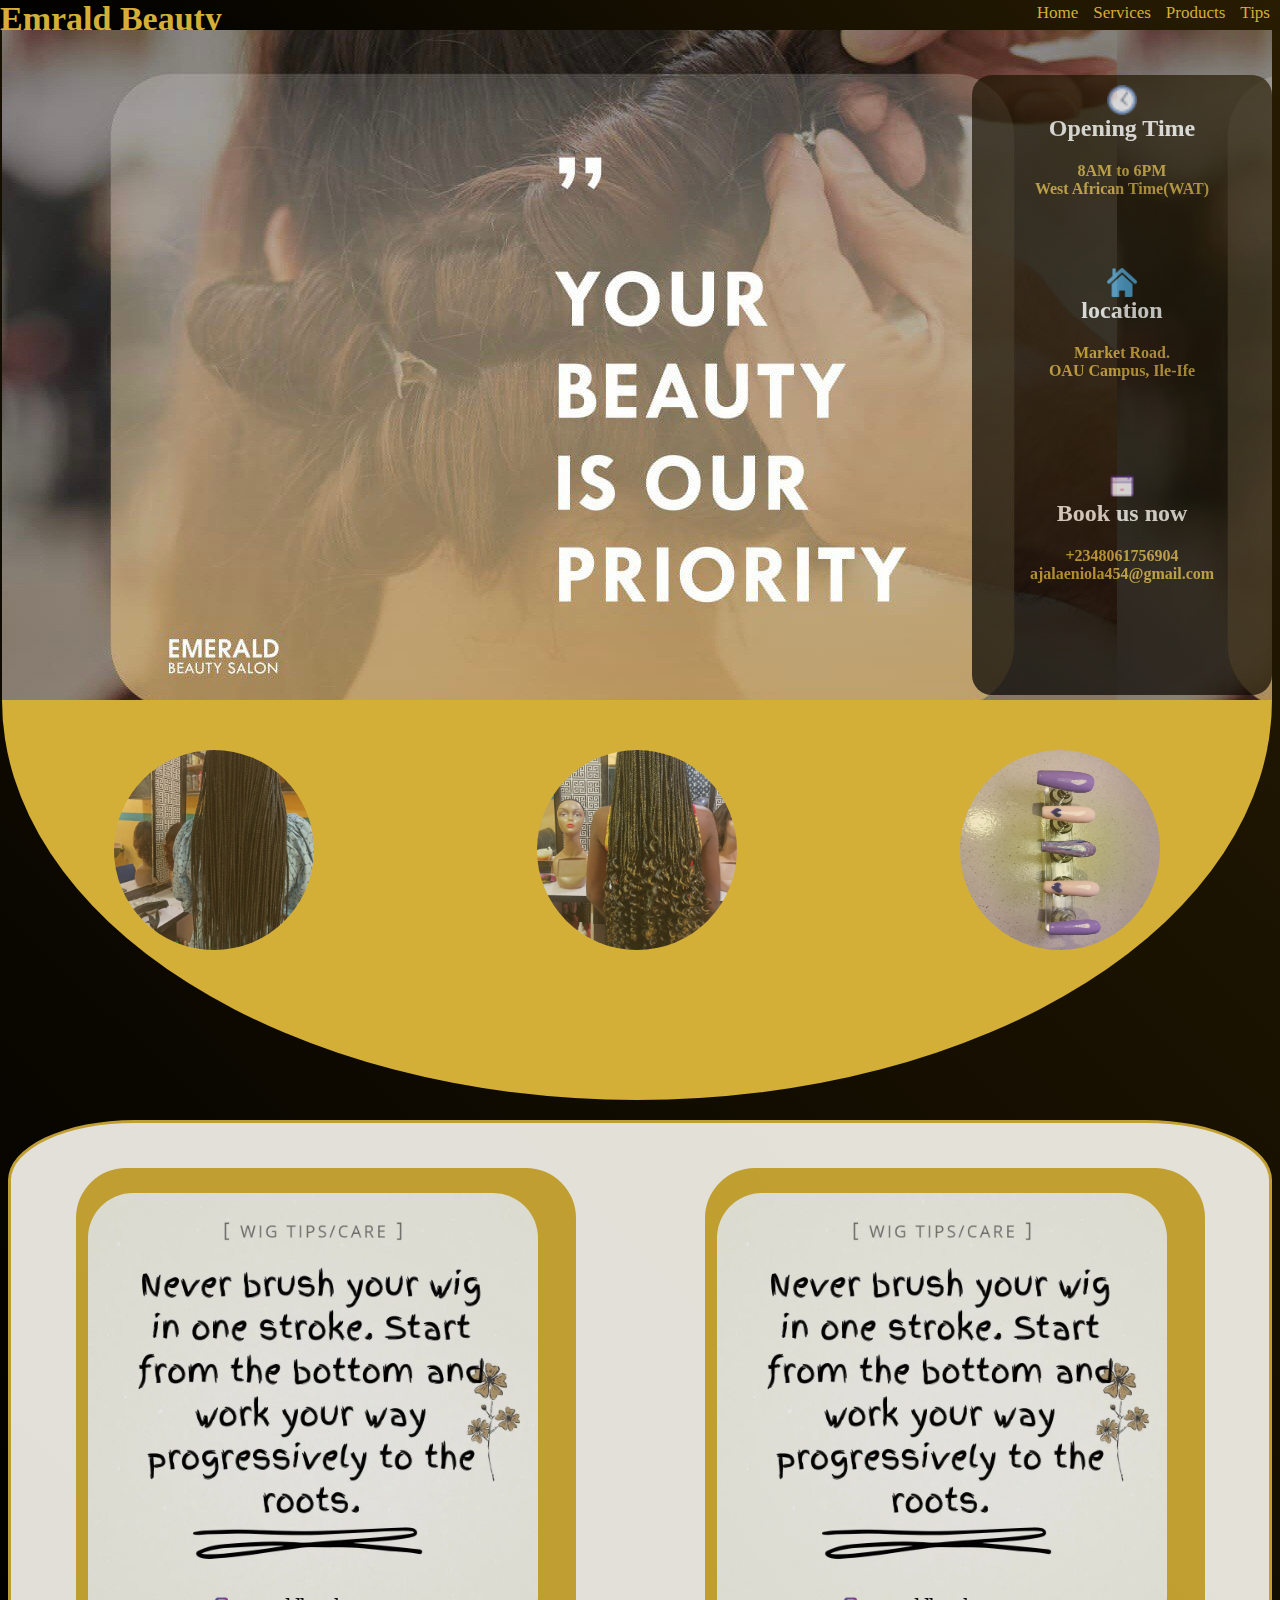
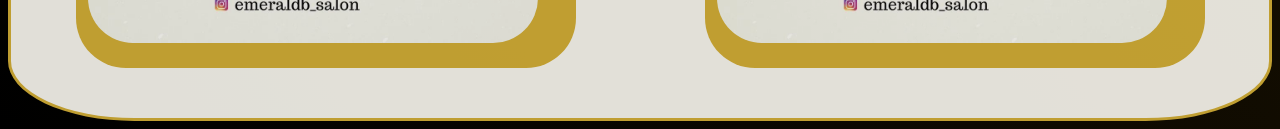
<file: index.html>
<html>
    <head>

      <meta name="viewport" content="initial-scale=1, maximum-scale=1">
        <link rel="preconnect" href="https://fonts.googleapis.com">
<link rel="preconnect" href="https://fonts.gstatic.com" crossorigin>
<link href="https://fonts.googleapis.com/css2?family=Crimson+Text:wght@700&display=swap" rel="stylesheet">
<!-- <link rel="stylesheet" href="https://cdn.jsdelivr.net/npm/bootstrap@5.2.1/dist/css/bootstrap.min.css" > -->
        <link rel="stylesheet" href="index.css">
    </head>
    <body class="body">
     
          <div class="welcome">
              <nav class="head">
                    
                    <h1 class="brand">Emrald Beauty</h1>
                   <p class="he">
                      <a id="headlink" href="#">Home</a>
                     <a id="headlink" href="#rounds">Services</a>
                      
                      <a id="headlink" href="product.html">Products</a>
                      <a id="headlink" href="#third">Tips</a>
                   </p>
             </nav>
          </div>
        
          <div class="firstInput">
            <div id="time">
                <img id="timeicon" src="image/2timeicon.png"/>
                <h2>Opening Time</h2>
                <h4 >8AM to 6PM <br> West African Time(WAT)</h4>
            </div>
            <div id="location">
             <img id="homeicon" src="image/homeicon.png"/>
                   <h2>location</h2>
                   <h4 >Market Road. <br> OAU Campus, Ile-Ife</h4>
              </div>
            <div id="book">
                <img id="scheduleicon" src="image/schedule.png"/>
                <h2 ><a id="booklink" href="#">Book us now</a></h2>
                <h4 >+2348061756904 <br> ajalaeniola454@gmail.com </h4>
            </div>
            
            </div>
      <div class="second">
         <div id="rounds">
            <div class="ball1"><img class="ball" src="image/l1.jpg"/></div>
            <div class="ball2"><img class="ball" src="image/l2.jpg"/></div>
            <div class="ball3"><img class="ball" src="image/l4.jpg"/></div>
        </div>    
        </div>
        <div id="third">
        
          <div class="slideTexts" style="max-width:500px">
            <img class="mySlides" src="image/tip1.jpg" > 
            <img class="mySlides" src="image/tip2.jpg" > 
            <img class="mySlides" src="image/tip3.jpg" > 
            <img class="mySlides" src="image/tip4.jpg" > 
            
          </div>
          <div class="slideTexts2" style="max-width:500px">
            <img class="mySlides1" src="image/tip1.jpg" > 
            <img class="mySlides1" src="image/tip2.jpg" > 
            <img class="mySlides1" src="image/tip3.jpg" > 
            <img class="mySlides1" src="image/tip4.jpg" > 
            
          </div>
       


        </div>
      <script src="index.js"></script>
      <script src="https://cdn.jsdelivr.net/npm/bootstrap@5.2.1/dist/js/bootstrap.bundle.min.js"></script>
    </body>
</html>
</file>
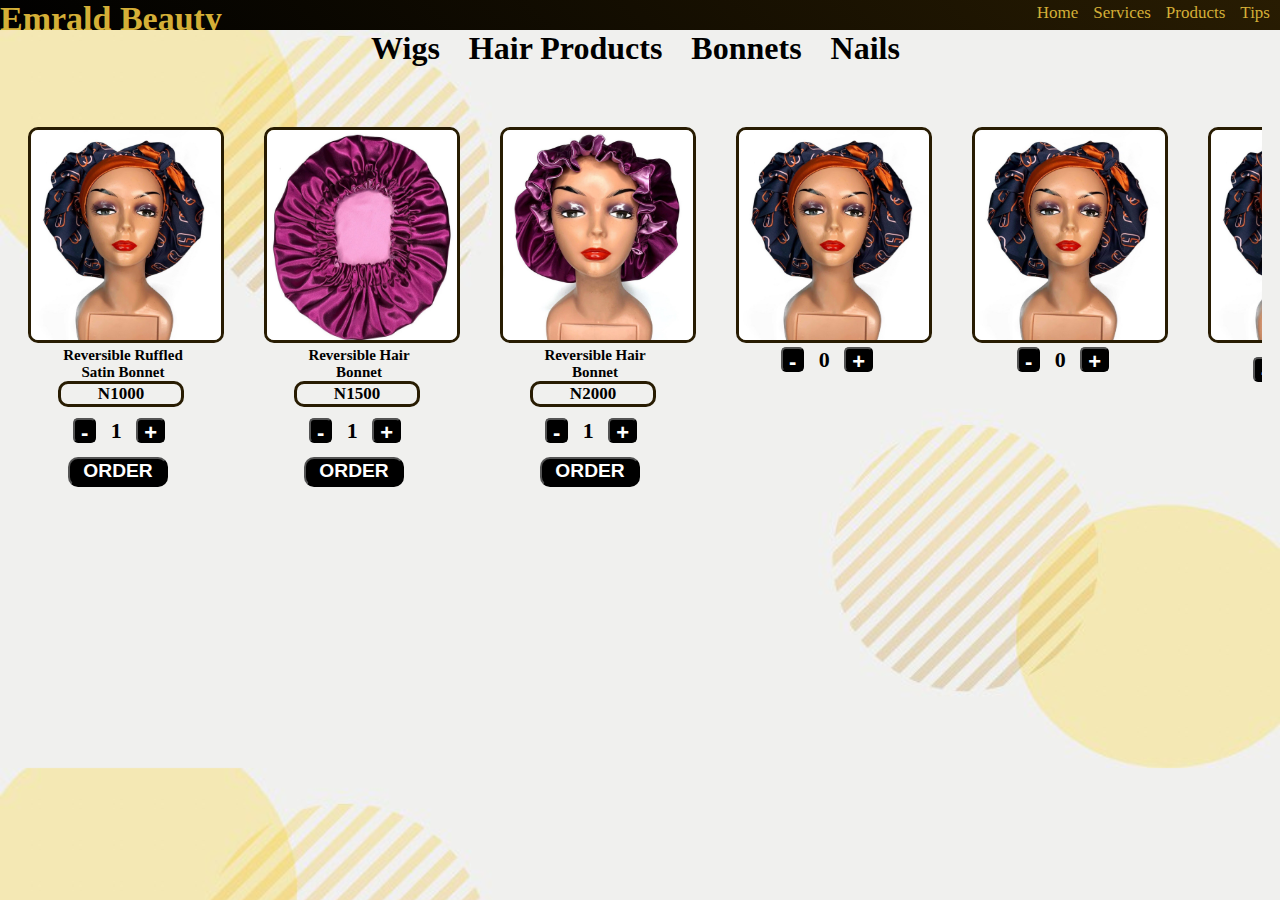
<file: product.html>
<!DOCTYPE html>
<html>
    <head>

      <meta name="viewport" content="initial-scale=1, maximum-scale=1">
        <link rel="preconnect" href="https://fonts.googleapis.com">
<link rel="preconnect" href="https://fonts.gstatic.com" crossorigin>
<link href="https://fonts.googleapis.com/css2?family=Crimson+Text:wght@700&display=swap" rel="stylesheet">
<!-- <link rel="stylesheet" href="https://cdn.jsdelivr.net/npm/bootstrap@5.2.1/dist/css/bootstrap.min.css" > -->
        <link rel="stylesheet" href=" index.css">
        <link rel="stylesheet" href=" product.css">
    </head>
    <body>
        <div id="welcome">
            <nav class="head">
                  
                  <h1 class="brand" href="/">Emrald Beauty</h1>
                 <p class="he">
                    <a id="headlink" href="/">Home</a>
                   <a id="headlink" href="/#rounds">Services</a>
                    
                    <a id="headlink" href="product.html">Products</a>
                    <a id="headlink" href="/#third">Tips</a>
                 </p>
           </nav>
        </div>
        <div class="product-type">
            <h1 id="prod">Wigs</h1>
            <h1 id="prod">Hair Products</h1>
            <h1 id="prod">Bonnets</h1>
            <h1 id="prod">Nails</h1>
        </div>
        <div class="bonnet-section">
      <div class="bonnet">
        <img src="image/bonnet1.jpg" id="bonnet" />
        <div class="bonnet-desc">
          <h1 id="desc-name">Reversible Ruffled Satin Bonnet</h1>
          <h1 id="desc-price">N1000</h1>
        </div>
        <div class="quantity">
            <button id="minus">-</button>
            <h1 id="num">0</h1>
            <button id="plus">+</button>
            
        </div>
        <button id="order-btn">ORDER</button>
      </div>
      <div class="bonnet">
        <img src="image/bonnet2.jpg" id="bonnet" />
        <div class="bonnet-desc">
          <h1 id="desc-name">Reversible Hair Bonnet</h1>
          <h1 id="desc-price1">N1500</h1>
        </div>
        <div class="quantity">
            <button id="minus1">-</button>
            <h1 id="num1">0</h1>
            <button id="plus1">+</button>
        </div>
        <button id="order-btn1">ORDER</button>
      </div>
      <div class="bonnet">
        <img src="image/bonnet3.jpg" id="bonnet" />
        <div class="bonnet-desc">
          <h1 id="desc-name">Reversible Hair Bonnet</h1>
          <h1 id="desc-price2">N2000</h1>
        </div>
        <div class="quantity">
            <button id="minus2">-</button>
            <h1 id="num2">0</h1>
            <button id="plus2">+</button>
        </div>
        <button id="order-btn2">ORDER</button>
      </div>
      <div class="bonnet">
        <img src="image/bonnet1.jpg" id="bonnet" />
        <div class="quantity">
            <button id="minus">-</button>
            <h1 id="num">0</h1>
            <button id="plus">+</button>
        </div>
      </div>
      <div class="bonnet">
        <img src="image/bonnet1.jpg" id="bonnet" />
        <div class="quantity">
            <button id="minus">-</button>
            <h1 id="num">0</h1>
            <button id="plus">+</button>
        </div>
      </div>
      <div class="bonnet">
        <img src="image/bonnet1.jpg" id="bonnet" />
        <div class="bonnet-desc">
          <h1 id="desc-name"></h1>
        </div>
        <div class="quantity">
            <button id="minus">-</button>
            <h1 id="num">0</h1>
            <button id="plus">+</button>
        </div>
      </div>
      
      
    </div>
     
        <script src="product.js"></script>
        <script src="https://cdn.jsdelivr.net/npm/bootstrap@5.2.1/dist/js/bootstrap.bundle.min.js"></script>
      </body>
  </html>
</file>
<file: index.css>
*{
    margin-top: 0;
    padding-top: 0;
}

.body{
    margin-top: 0;
    padding-top: 0;
    padding-left: 0;
     background: linear-gradient(45deg,#000000, #281c02 );
   

}
.welcome{
    background-image: url("image/background2.jpg");
    min-height: 700px;
    min-width: 700px;
    background-attachment: fixed;
   margin-left: -6px;
}
.head{
    overflow: hidden;
    background-color:#FAF8F0;
    background: linear-gradient(45deg,#000000, #281c02 );
    position: fixed;
    display: flex;
    top: 0;
    left:0;
    height: 30px;
    width: 100%;
    float: left;
    display: flex;
    color: #d4af37 ;
   justify-content: space-between;
    text-decoration: none;
    font-size: 17px;

    

}
.head:hover{
   color: #d4af37;
    background: linear-gradient(45deg,#000000, #281c02 );
}

.brand, .he{
margin-top: 0px;
}

.he{
    display: flex;
    margin-top: 3px;
    margin-right: 10px;


}
.firstInput{
    position: relative;
    color: #d4af37;
    height: 620px;
    background: linear-gradient(45deg,#000000, #281c02 );
    width: 300px;
    margin-top: -625px;
   margin-left: auto;
    opacity: 0.7;
    border-radius: 20px;
    border: #000000 ;
    text-align: center;
    overflow-y: hidden;
    
    
}
#timeicon{
    width: 30px;
    margin-top: 10px;
}
h2{
    color: #FBFDF8;
}
#homeicon{
    width: 30px;
    margin-top: 10px;
}
#scheduleicon{
    width: 30px;
    margin-top: 10px;
}
#headlink{
    color: #d4af37;
    text-decoration: none;
    margin-left:15px;
    
}
#headlink:hover{
    color: #FAF8F0;
    width: 65px;
    background-color: #d4af37;
    border-radius: 7px;
    height: 20px;
    text-align:center;
}
#time:hover{
    background-color: #d4af37;
    border-radius: 7px;
    font-size: 22px;
    color: #FAF8F0;
    
    
} 
#location{
    margin-top: 60px;
}
#location:hover{
    background-color: #d4af37;
    border-radius: 7px;
    font-size: 22px;
    color: #FAF8F0;
    
} 
#book{
    margin-top: 80px;
    text-decoration: none;
}
#book:hover{
    background-color: #d4af37;
    border-radius: 7px;
    font-size: 22px;
    color: #FAF8F0;
    
} 
#booklink{
    text-decoration: none;
    color: #FAF8F0;
}
#booklink:hover{
    color: #d4af37;
    width: 70px;
    background-color: #FAF8F0;
    border-radius: 7px;
}
.second{
    background: #FAF8F0;
    border-radius: 0 0 50% 50%/ 0 0 100% 100%;
    /* transform: scaleX(1.5); */
    margin-top: -794.6px;
    border: none;
    background: #d4af37;
    margin-left: -6px;
    background-size: cover;
    height: 400px;
}
#rounds{
    display: flex;
    
    
    margin-top: 800px;
    justify-content: space-around;
  
   
    
}
.ball1{
    position: relative;
    color: #d4af37;
    height: 200px;
   
    width: 200px;
    margin-top: 100px;
    
    opacity: 0.8;
    border-radius: 150px;
    ;
    margin-top: 50px;
    
}

.ball2{
    position: relative;
    color: #d4af37;
    height: 200px;
    
    width: 200px;
    margin-top: 50px;
    /* margin-left: 60%; */
    opacity: 0.8;
    border-radius: 150px;
    
    /* margin-left: 20px;
    margin-right: 20px; */
}
.ball3{
    position: relative;
    color: #d4af37;
    height: 200px;
   
    width: 200px;
    margin-top: 50px;
    
    opacity: 0.7;
    border-radius: 150px;
    
}

.ball{
    height: 200px;
    border-radius: 150px;
    width: 200px;
}
.ball:hover{
    height: 250px;
    width: 250px;
}

#third{
    background:#FAF8F0;
    border: #d4af37 solid;
    height: 550px;
    border-radius:10%  ;
    margin-top: 20px;
    display: flex;
    flex-direction: row;
    justify-content: space-around;
   
    padding-top: 45px;
    opacity: 0.9;

}

.slideTexts{
   height: 500px;
   width: 550px;
   background-color: #d4af37;
   
   
   border: none;
   border-radius:10%  ;
   
}
.mySlides{
    height: 450px;
    margin-top: 25px;
    margin-left: 12px;
    border: none;
    border-radius: 7px;
    border: none;
    border-radius:10%  ;
}
.mySlides:hover{
    height:500px ;
    margin-top: 0;
    margin-left: 0;
}

.slideTexts2{
    height: 500px;
    width: 500px;
    background-color: #d4af37;
   
    
    border: none;
    border-radius:10%  ;
 }

 .mySlides1{
    height: 450px;
    margin-top: 25px;
    margin-left: 12px;
    border: none;
    border-radius: 7px;
    border: none;
    border-radius:10%  ;
}
.mySlides1:hover{
    height:500px ;
    margin-top: 0;
    margin-left: 0;
}

@media screen and (max-width:700px){
    .brand{
        margin-top: 5;
     height: 10px;
     
     
     
     
    }
    .he{
        margin-top: 7px;
       margin-left: 1px;
       
   
    font-size: 12px;
    }
   #headlink:hover{
    height: fit-content;
    width: fit-content;
    padding: 1px;
   }
   #headlink{
    margin-left:7px;
   }
    
    .firstInput{
     height: 590px;
     width: 185px;
       
    }
    #time, #book, #location{
    height:150px;
     
    }
    
    #time:hover, #book:hover, #location:hover{
    height:155px;
    font-size: 16px;
     
    }
    
    .welcome{
     min-height:700px;
     min-width: 60px;
     background-image: url("image/bback.jpg");
     
     
     
    }
    
    .second{
     height: 200px;
     background-color:  #d4af37;
     margin-top: -765px;
     
    }
    .ball{
     width:85px;
     height: 85px;
     margin-top: -30px;
     
     margin-left: 20px;
    }
    .ball:hover{
     width: 90;
     height: 90;
    }
    
    .slideTexts{
       height: 180px;
       width: 180px;
       background-color: #d4af37;
      
      
       border: none;
       border-radius:10%  ;
       
    }
    .mySlides{
     height: 170px;
     margin-top: 5px;
     margin-left: 5px;
     border: none;
     border-radius: 7px;
     border: none;
     border-radius:10%  ;
    }
    .mySlides:hover{
     height:180px ;
    
    }
    
    .slideTexts2{
     height: 180px;
     width: 180px;
     background-color: #d4af37;
     
    
     border: none;
     border-radius:10%  ;
     }
     .mySlides1{
     height: 170px;
     margin-top: 5px;
     margin-left: 5px;
     border: none;
     border-radius: 7px;
     border: none;
     border-radius:10%  ;
    }
    .mySlides1:hover{
     height:180px ;
    
    }
    
    
    
    
    #third{
     background:#FAF8F0;
     border: #d4af37 solid;
     height: 230px;
     border-radius:10%  ;
     margin-top: 20px;
     display: flex;
     justify-content: space-around;

     padding-top: 45px;
     opacity: 0.9;
    
    }
    .brand{
    font-size: 17px;
}
    }
</file>
<file: product.css>
*{
    margin-top: 0;
    padding-top: 0;
}
body{
    background-image: url("image/vvback.jpg");
    background-size: cover;
}

.product-type{
    display: flex;
    justify-content: center;
    margin-top: 30px;
}
#prod{
    margin-left: 10px;
    margin-right: 19px;
    margin-bottom: 60px;

}
#prod:hover{
 text-decoration: underline;
}
.bonnet-section{
    
    display: flex;
    
    
 overflow: scroll;
    margin-right: 10px;
    padding-left: 0px;
   
  
}
#bonnet{
    height: 210px;
    
    width: 190px;
    border-radius: 10px;
    border:#281c02 solid;
    margin-left: 20px;
    margin-right: 20px;
  
    
}
.bonnet-desc{
    margin-left: 50px;
}
#desc-name{
    font-size: 15px;
    width:130px;
   
    text-align: center;
}
#desc-price, #desc-price1, #desc-price2{
    font-size: 17px;
    border: #281c02 solid;
    width: 120px;
    text-align: center;
    margin-top: -10px ;
    border-radius: 10px;
    
}
.quantity{
    display: flex;
    
    margin-left: 65px;
    
    
}
#minus, #minus1, #minus2{
  
  height: 25px;
 padding-top: 0;
 
  font-size: 22px;
  font-weight: bolder;
  background-color: black;
  color: white;
  border-radius: 5px;
}
#plus, #plus1, #plus2{
  
  height: 25px;
 padding-top: 0;
 
  font-size: 22px;
  font-weight: bolder;
  background-color: black;
  color: white;
  border-radius: 5px;
  

}
#num, #num1, #num2{
  
  height: 30px;
  width: 40px;
  padding-right: 0px;
 margin-top: 0px;
 text-align: center;
  font-size: 22px;
  font-weight: bolder;
  border-radius: 5px;
 

}

#order-btn, #order-btn1, #order-btn2{
    width: 100px;
    height: 30px;
    color: white;
    background-color: black;
    font-size: larger;
    font-weight: 900;
    margin-left: 60px;
    margin-top: -10px;
    border-radius: 10px;
   
}









@media screen and (max-width:700px){
    .product-type{
        font-size: 9px;
        
    }

    #bonnet{
        height: 150px;
        width:130px ;
        border-radius: 10px;
        border:#281c02 solid;
        margin-left: 20px;
        margin-right: 20px;
      
        
    }
    .bonnet-desc{
        margin-left: 20px;
    }
    #desc-name{
        font-size: 15px;
        width:130px;
       
        text-align: center;
    }
    #desc-price, #desc-price1, #desc-price2{
        font-size: 17px;
        border: #281c02 solid;
        width: 120px;
        text-align: center;
        margin-top: -10px ;
        border-radius: 10px;
        
    }
    .quantity{
        display: flex;
        
        margin-left: 35px;
        
        
    }
    #minus, #minus1, #minus2{
      
      height: 25px;
     padding-top: 0;
     
      font-size: 22px;
      font-weight: bolder;
      background-color: black;
      color: white;
      border-radius: 5px;
    }
    #plus, #plus1, #plus2{
      
      height: 25px;
     padding-top: 0;
     
      font-size: 22px;
      font-weight: bolder;
      background-color: black;
      color: white;
      border-radius: 5px;
      
    
    }
    #num, #num1, #num2{
      
      height: 30px;
      width: 40px;
      padding-right: 0px;
     margin-top: 0px;
     text-align: center;
      font-size: 22px;
      font-weight: bolder;
      border-radius: 5px;
     
    
    }
    
    #order-btn, #order-btn1, #order-btn2{
        width: 100px;
        height: 30px;
        color: white;
        background-color: black;
        font-size: larger;
        font-weight: 900;
        margin-left: 30px;
        margin-top: -10px;
        border-radius: 10px;
       
    }
    
}
</file>
